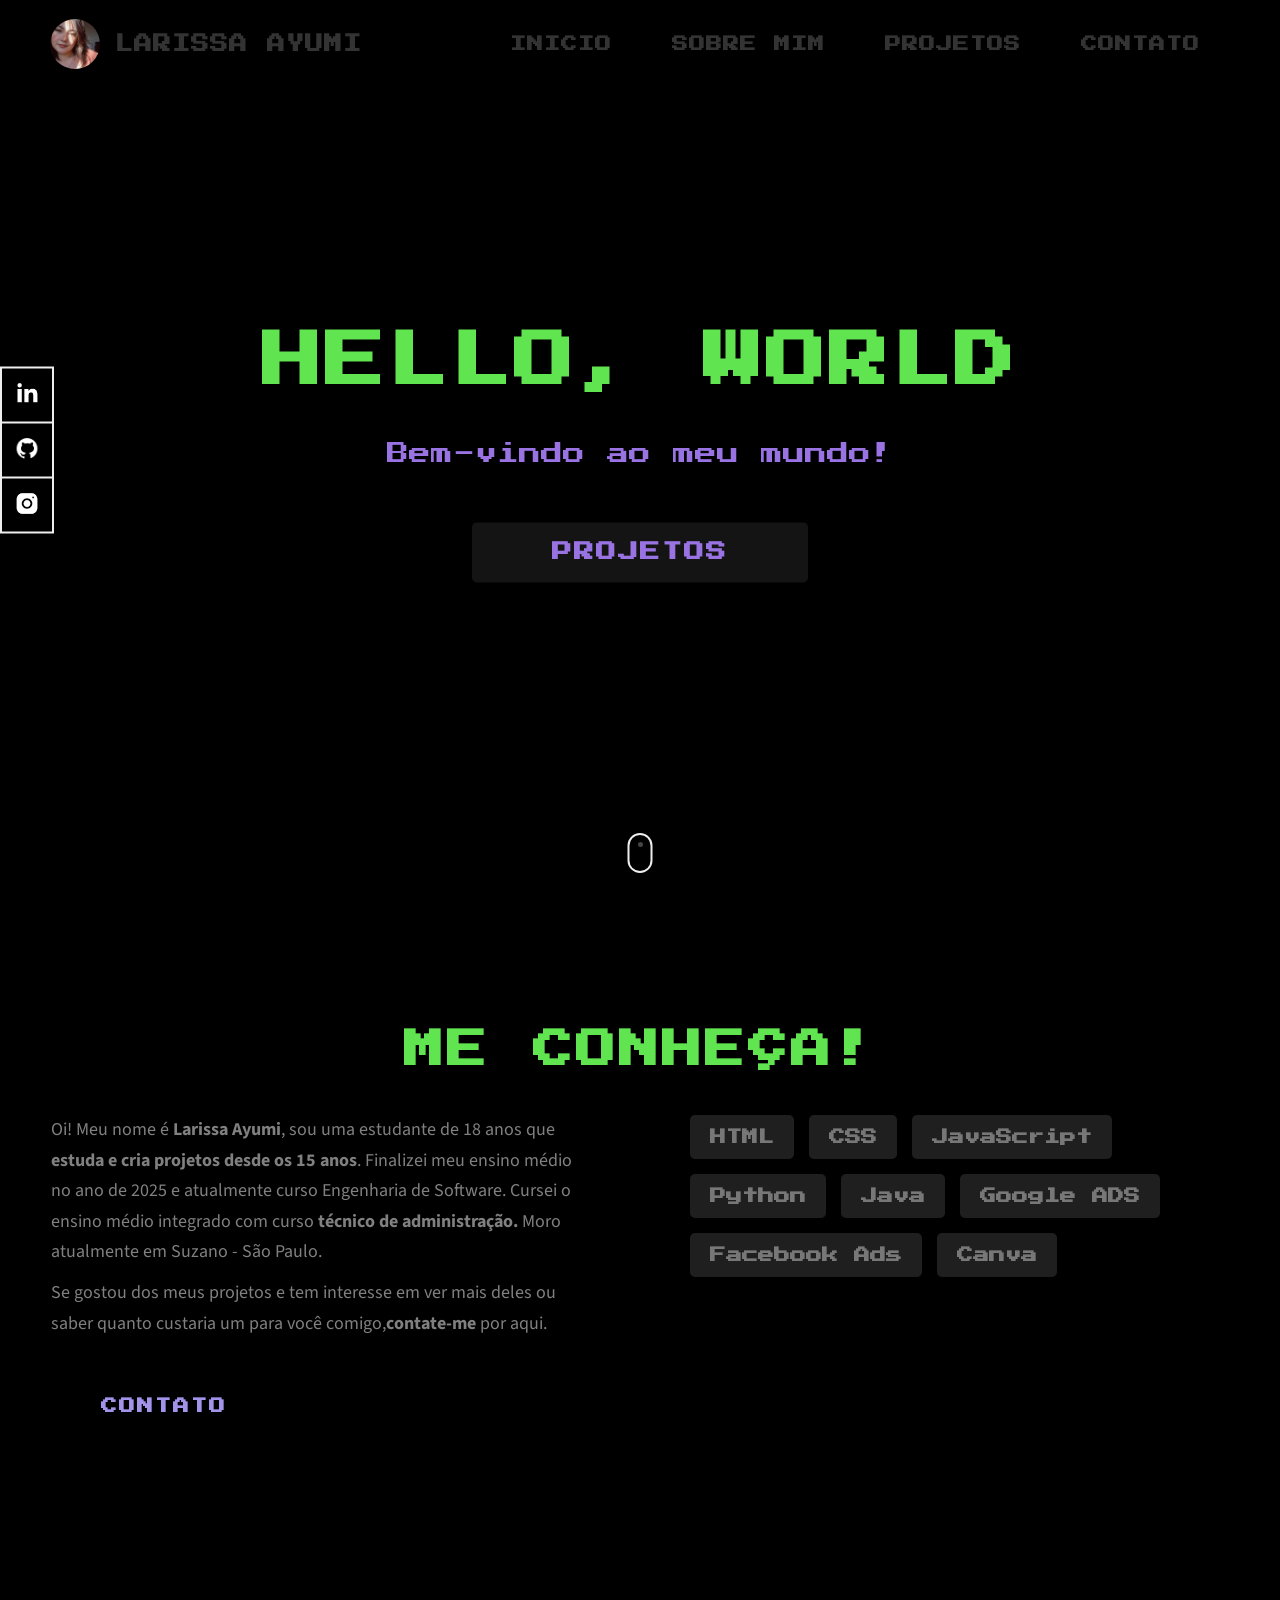
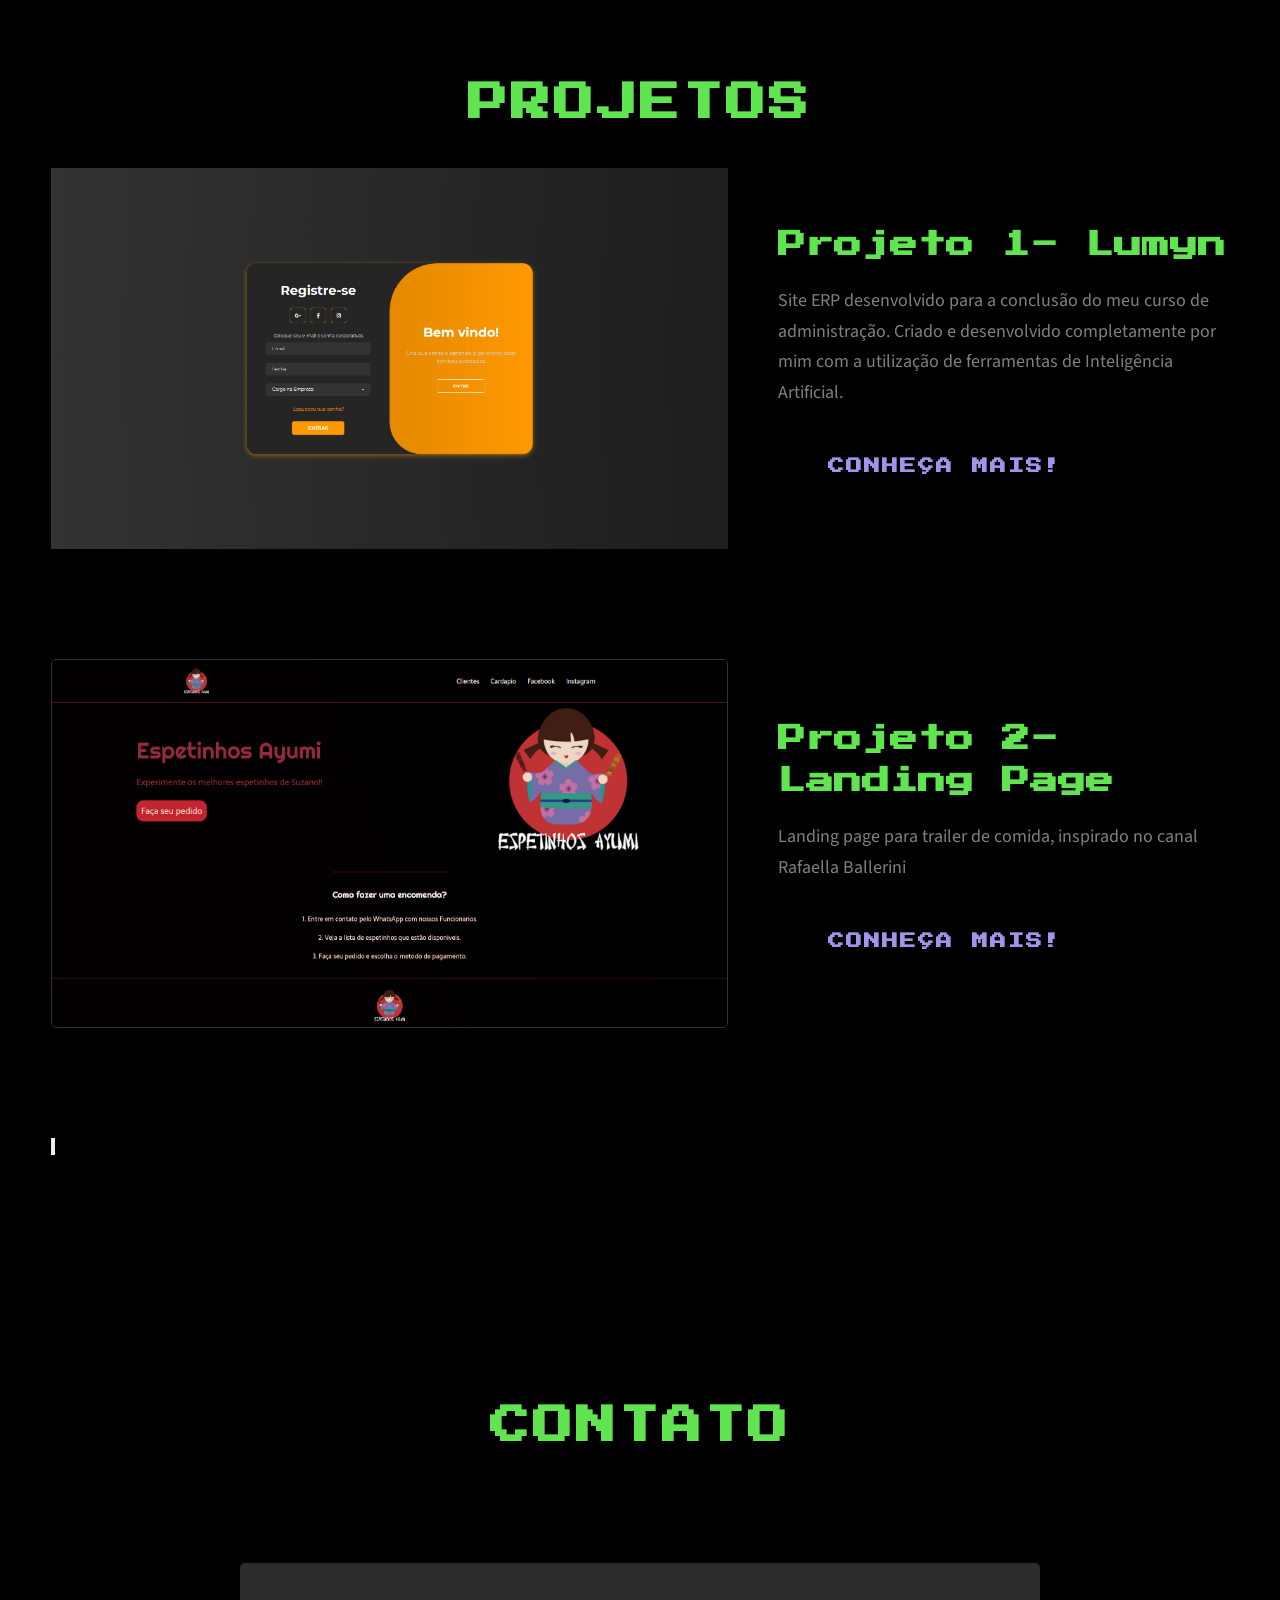
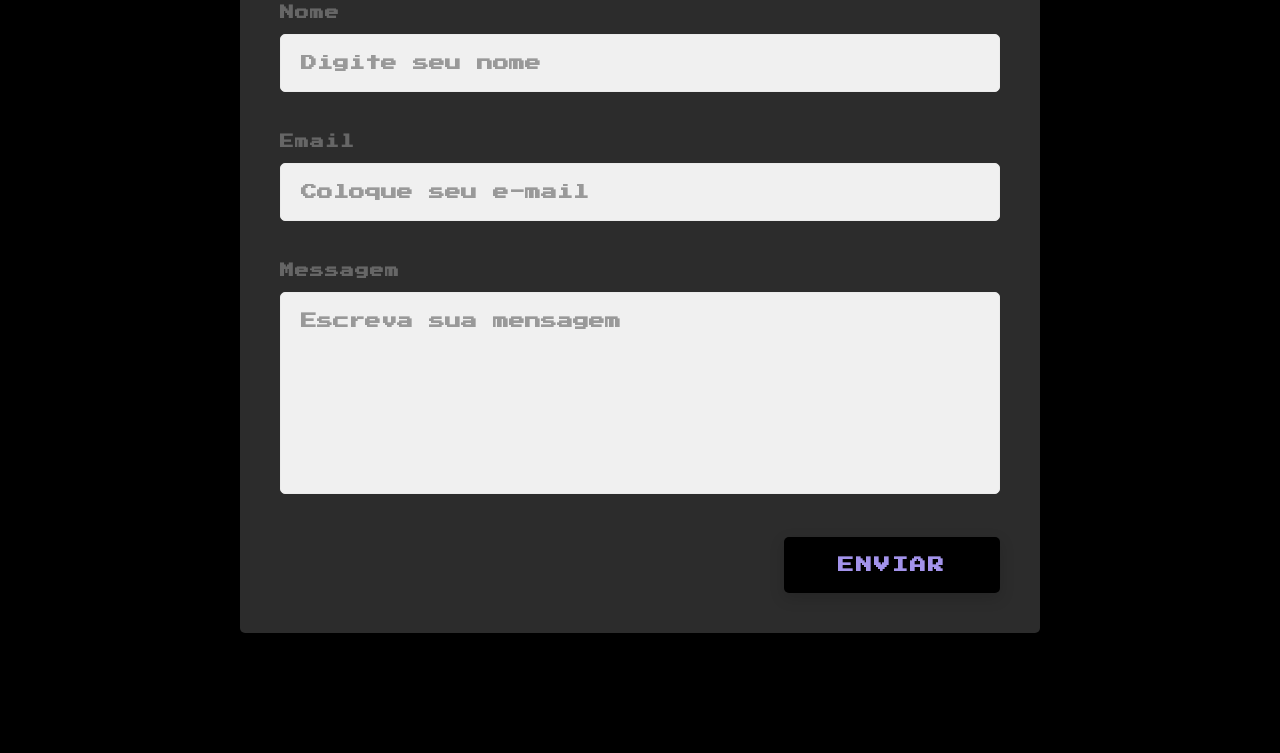
<file: index.html>
<!DOCTYPE html>
<html lang="pt-br">
  <head>
    <meta charset="UTF-8" />
    <meta name="viewport" content="width=device-width, initial-scale=1.0" />
    <meta http-equiv="X-UA-Compatible" content="ie=edge" />
    <title>Portfólio</title>
    <meta name="description" content="Portfolio Template for Developer" />
        <link rel="stylesheet" href="css/style.css" />
<link rel="preconnect" href="https://fonts.googleapis.com">
<link rel="preconnect" href="https://fonts.gstatic.com" crossorigin>
<link href="https://fonts.googleapis.com/css2?family=Bitcount+Prop+Single:wght@100..900&family=Press+Start+2P&display=swap" rel="stylesheet">

  </head>
  <body>
    <header class="header">
      <div class="header__content">
        <div class="header__logo-container">
          <div class="header__logo-img-cont">
            <img
              src="./assets/png/larissa.jpeg"
              alt="Ram Maheshwari Logo Image"
              class="header__logo-img"
            />
          </div>
          <span class="header__logo-sub">Larissa Ayumi</span>
        </div>
        <div class="header__main">
          <ul class="header__links">
            <li class="header__link-wrapper">
              <a href="./index.html" class="header__link"> Inicio </a>
            </li>
            <li class="header__link-wrapper">
              <a href="./index.html#about" class="header__link">Sobre mim </a>
            </li>
            <li class="header__link-wrapper">
              <a href="./index.html#projects" class="header__link">
                Projetos
              </a>
            </li>
            <li class="header__link-wrapper">
              <a href="./index.html#contact" class="header__link"> Contato </a>
            </li>
          </ul>
          <div class="header__main-ham-menu-cont">
            <img
              src="./assets/svg/ham-menu.svg"
              alt="hamburger menu"
              class="header__main-ham-menu"
            />
            <img
              src="./assets/svg/ham-menu-close.svg"
              alt="hamburger menu close"
              class="header__main-ham-menu-close d-none"
            />
          </div>
        </div>
      </div>
      <div class="header__sm-menu">
        <div class="header__sm-menu-content">
          <ul class="header__sm-menu-links">
            <li class="header__sm-menu-link">
              <a href="./index.html"> Inicio </a>
            </li>

            <li class="header__sm-menu-link">
              <a href="./index.html#about"> Mais </a>
            </li>

            <li class="header__sm-menu-link">
              <a href="./index.html#projects"> Projetos </a>
            </li>

            <li class="header__sm-menu-link">
              <a href="./index.html#contact"> Contato </a>
            </li>
          </ul>
        </div>
      </div>
    </header>
    <section class="home-hero">
      <div class="home-hero__content">
        <h1 class="heading-primary"></h1>
        <div class="home-hero__info">
          <p class="text-primary">
            Bem-vindo ao meu mundo!
          </p>
        </div>
        <div class="home-hero__cta">
          <a href="./#projects" class="btn btn--bg">Projetos</a>
        </div>
      </div>
      <div class="home-hero__socials">
        <div class="home-hero__social">
          <a href="https://www.linkedin.com/in/larissaayumi/" class="home-hero__social-icon-link">
            <img
              src="./assets/png/linkedin-ico.png"
              alt="icon"
              class="home-hero__social-icon"
            />
          </a>
        </div>
        <div class="home-hero__social">
          <a href="https://github.com/LarissaAyumiii" class="home-hero__social-icon-link">
            <img
              src="./assets/png/github-ico.png"
              alt="icon"
              class="home-hero__social-icon"
            />
          </a>
        </div>
        <div class="home-hero__social">
          <a href="https://www.instagram.com/larissaayumiii/" class="home-hero__social-icon-link home-hero__social-icon-link--bd-none">
            <img
              src="./assets/png/insta-ico.png"
              alt="icon"
              class="home-hero__social-icon"
            />
          </a>
        </div>
      </div>
      <div class="home-hero__mouse-scroll-cont">
        <div class="mouse"></div>
      </div>
    </section>
    <section id="about" class="about sec-pad">
      <div class="main-container">
        <h2 class="heading heading-sec heading-sec__mb-med">
          <span class="heading-sec__main">Me conheça!</span>
        </h2>
        <div class="about__content">
          <div class="about__content-main">
            <div class="about__content-details">
              <p class="about__content-details-para">
                Oi! Meu nome é <strong>Larissa Ayumi</strong>, sou uma estudante de 18 anos 
                que <strong>estuda e cria projetos desde os 15 anos</strong>. Finalizei meu ensino médio no 
                ano de 2025 e atualmente curso Engenharia de Software. Cursei o ensino médio integrado com 
                curso <strong>técnico de administração.</strong>
                Moro atualmente em Suzano - São Paulo.
              </p>
              <p class="about__content-details-para">
                Se gostou dos meus projetos e tem interesse em ver mais deles ou saber quanto custaria um 
                para você comigo,<strong>contate-me</strong> por aqui.
              </p>
            </div>
            <a href="./#contact" class="btn btn--med btn--theme dynamicBgClr"
              >Contato</a
            >
          </div>
          <div class="about__content-skills">
            <div class="skills">
              <div class="skills__skill">HTML</div>
              <div class="skills__skill">CSS</div>
              <div class="skills__skill">JavaScript</div>
              <div class="skills__skill">Python</div>
              <div class="skills__skill">Java</div>
              <div class="skills__skill">Google ADS</div>
              <div class="skills__skill">Facebook Ads</div>
              <div class="skills__skill">Canva</div>
            </div>
          </div>
        </div>
      </div>
    </section>
    <section id="projects" class="projects sec-pad">
      <div class="main-container">
        <h2 class="heading heading-sec heading-sec__mb-bg">
          <span class="heading-sec__main">Projetos</span>
        </h2>

        <div class="projects__content">
          <div class="projects__row">
            <div class="projects__row-img-cont">
              <img
                src="./assets/jpg/IMG1.png"
                alt="Software Screenshot"
                class="projects__row-img"
                loading="lazy"
              />
            </div>
            <div class="projects__row-content">
              <h3 class="projects__row-content-title">Projeto 1- Lumyn</h3>
              <p class="projects__row-content-desc">
                Site ERP desenvolvido para a conclusão do meu curso de administração. Criado e desenvolvido
                completamente por mim com a utilização de ferramentas de Inteligência Artificial.
              </p>
              <a
                href="./project-1.html"
                class="btn btn--med btn--theme dynamicBgClr"
                target="_blank"
                >Conheça mais!</a
              >
            </div>
          </div>
          <div class="projects__row">
            <div class="projects__row-img-cont">
              <img
                src="./assets/png/espetinho.png"
                alt="Software Screenshot"
                class="projects__row-img1"
                loading="lazy"
              />
            </div>
            <div class="projects__row-content">
              <h3 class="projects__row-content-title">Projeto 2- Landing Page</h3>
              <p class="projects__row-content-desc">
                Landing page para trailer de comida, inspirado no canal Rafaella Ballerini
              </p>
              <a
                href="./project-2.html"
                class="btn btn--med btn--theme dynamicBgClr"
                target="_blank"
                >Conheça mais!</a
              >
            </div>
          </div>
        
<style>
  
</style>
<div class="oi">
  <input type="button" name="" id="">
</div>




          </div>
        </div>
      </div>
    </section>
    <section id="contact" class="contact sec-pad dynamicBg">
      <div class="main-container">
        <h2 class="heading heading-sec heading-sec__mb-med">
          <span class="heading-sec__main heading-sec__main--lt">Contato</span>
          <span class="heading-sec__sub heading-sec__sub--lt">
            Entre em contato comigo para qualquer dúvida ou serviço!
          </span>
        </h2>
        <div class="contact__form-container">
          <form action="#" class="contact__form">
            <div class="contact__form-field">
              <label class="contact__form-label" for="name">Nome</label>
              <input
                required
                placeholder="Digite seu nome"
                type="text"
                class="contact__form-input"
                name="name"
                id="name"
              />
            </div>
            <div class="contact__form-field">
              <label class="contact__form-label" for="email">Email</label>
              <input
                required
                placeholder="Coloque seu e-mail"
                type="text"
                class="contact__form-input"
                name="email"
                id="email"
              />
            </div>
            <div class="contact__form-field">
              <label class="contact__form-label" for="message">Messagem</label>
              <textarea
                required
                cols="30"
                rows="10"
                class="contact__form-input"
                placeholder="Escreva sua mensagem"
                name="message"
                id="message"
              ></textarea>
            </div>
            <button type="submit" class="btn btn--theme contact__btn">
              Enviar
            </button>
          </form>
        </div>
      </div>
    </section>
    <script src="js\index.js"></script>
  </body>
</html>
</file>
<file: css/style.css>
@import url('https://fonts.googleapis.com/css2?family=Press+Start+2P&display=swap');
@import url('https://fonts.googleapis.com/css2?family=Source+Sans+Pro:wght@400;600;700&display=swap');

*, 
::after, 
::before {
  margin: 0;
  padding: 0;
  box-sizing: inherit;
  font-family: 'Press Start 2P', sans-serif !important;
}

html {
  font-size: 62.5%;
  scroll-behavior: smooth;
  font-family: 'Press Start 2P', sans-serif !important;
}

@media only screen and (max-width: 75em) {
  html {
    font-size: 59%;
  }
}

@media only screen and (max-width: 56.25em) {
  html {
    font-size: 56%;
  }
}

@media only screen and (min-width: 112.5em) {
  html {
    font-size: 65%;
  }
}

body {
  background-color: #000;
  box-sizing: border-box;
  position: relative;
  line-height: 1.5;
  font-family: 'Press Start 2P', sans-serif !important;
  overflow-x: hidden;
  overflow-y: scroll;
}

a {
  text-decoration: none;
  color: inherit;
  font-family: 'Press Start 2P', sans-serif !important;
}

li {
  list-style: none;
  font-family: 'Press Start 2P', sans-serif !important;
}

input:focus, 
button:focus, 
a:focus, 
textarea:focus {
  outline: none;
}

button {
  border: none;
  cursor: pointer;
  font-family: 'Press Start 2P', sans-serif !important;
}

textarea {
  resize: none;
  font-family: 'Press Start 2P', sans-serif !important;
}

.heading-primary {
  color: #60e550;
  font-size: 6rem;
  text-transform: uppercase;
  letter-spacing: 3px;
  text-align: center;
  font-family: 'Press Start 2P', sans-serif !important;
}

.heading-secmb-bg {
  margin-bottom: 11rem;
}

@media only screen and (max-width: 56.25em) {
  .heading-secmb-bg {
    margin-bottom: 8rem;
  }
}

.heading-secmb-med {
  margin-bottom: 9rem;
}

@media only screen and (max-width: 56.25em) {
  .heading-secmb-med {
    margin-bottom: 8rem;
  }
}

.heading-sec__main {
  color: #60e550;
  display: block;
  font-size: 4rem;
  text-transform: uppercase;
  letter-spacing: 1px;
  letter-spacing: 3px;
  text-align: center;
  margin-bottom: 3.5rem;
  position: relative;
}

.heading-secmain--lt {
  color: #60e550;
}

.heading-secmain--lt::after {
  content: '';
  background: #141414 !important;
}

.heading-secmain::after {
  content: '';
  position: absolute;
  top: calc(100% + 1.5rem);
  height: 5px;
  width: 3rem;
  background: #141414;
  left: 50%;
  transform: translateX(-50%);
  border-radius: 5px;
}

@media only screen and (max-width: 37.5em) {
  .heading-secmain::after {
    top: calc(100% + 1.2rem);
  }
}

.heading-secsub {
  display: block;
  text-align: center;
  color: #777;
  font-size: 2rem;
  font-weight: 500;
  max-width: 80rem;
  margin: auto;
  line-height: 1.6;
}

@media only screen and (max-width: 37.5em) {
  .heading-secsub {
    font-size: 1.8rem;
  }
}

.heading-secsub--lt {
  color: #a393eb;
}

.heading-sm {
  font-size: 2.2rem;
  text-transform: uppercase;
  letter-spacing: 1px;
}

.main-container {
  max-width: 120rem;
  margin: auto;
  width: 92%;
}

.btn {
  background: #141414;
  color: #9973e2;
  text-transform: uppercase;
  letter-spacing: 2px;
  display: inline-block;
  font-weight: 700;
  border-radius: 5px;
  box-shadow: 0 5px 15px 0 rgba(0, 0, 0, 0.15);
  transition: transform .3s;
}

.btn:hover {
  transform: translateY(-3px);
}

.btn--bg {
  padding: 1.5rem 8rem;
  font-size: 2rem;
}

.btn--med {
  padding: 1.5rem 5rem;
  font-size: 1.6rem;
}

.btn--theme {
  background: #000000;
  color: #a393eb;
}

.btn--theme-inv {
  color: #a393eb;
  background: #000000;
  border: 2px solid #60e550;
  box-shadow: none;
  padding: calc(1.5rem - 2px) calc(5rem - 2px);
}

.sec-pad {
  padding: 12rem 0;
}

@media only screen and (max-width: 56.25em) {
  .sec-pad {
    padding: 8rem 0;
  }
}

.text-primary {
  color: #9973e2;
  font-size: 2.2rem;
  text-align: center;
  width: 100%;
  line-height: 1.6;
}

@media only screen and (max-width: 37.5em) {
  .text-primary {
    font-size: 2rem;
  }
}

.d-none {
  display: none;
}

.about__content-details-para,
.projects__row-content-desc {
  font-family: 'Source Sans Pro', sans-serif !important;
  font-weight: 400 !important;
}

.about__content-details-para strong,
.about__content-details-para--hl {
  font-family: 'Source Sans Pro', sans-serif !important;
  font-weight: 700 !important;
}

.home-hero {
  color: #60e550;
  background: linear-gradient(to right, rgba(0, 0, 0, 0.8), #141414, url(../assets/svg/common-bg.svg));
  background-position: center;
  height: 100vh;
  min-height: 80rem;
  max-height: 120rem;
  position: relative;
}

@media only screen and (max-width: 37.5em) {
  .home-hero {
    height: unset;
    min-height: unset;
  }
}

.home-hero__socials {
  position: absolute;
  top: 50%;
  border: 2px solid #eee;
  border-left: 2px solid #eee;
  transform: translateY(-50%);
}

@media only screen and (max-width: 56.25em) {
  .home-hero__socials {
    display: none;
  }
}

.home-hero__mouse-scroll-cont {
  position: absolute;
  bottom: 3%;
  left: 50%;
  transform: translateX(-50%);
}

@media only screen and (max-width: 37.5em) {
  .home-hero__mouse-scroll-cont {
    display: none;
  }
}

.home-hero__social {
  width: 5rem;
}

.home-hero__social-icon-link {
  width: 100%;
  display: block;
  padding: 1.2rem;
  border-bottom: 2px solid #eee;
  transition: background .3s;
}

.home-hero__social-icon-link:hover {
  background: rgba(255, 255, 255, 0.1);
}

.home-hero__social-icon-link--bd-none {
  border-bottom: 0;
}

.home-hero__social-icon {
  width: 100%;
}

.home-hero__content {
  position: absolute;
  top: 50%;
  left: 50%;
  transform: translate(-50%, -50%);
  max-width: 90rem;
  width: 92%;
}

@media only screen and (max-width: 37.5em) {
  .home-hero__content {
    padding: 19rem 0 13rem 0;
    margin: auto;
    position: static;
    transform: translate(0, 0);
  }
}

.home-hero__info {
  margin: 3rem auto 0 auto;
  max-width: 80rem;
}

.home-hero__cta {
  margin-top: 5rem;
  text-align: center;
}

.about {
  background: #000000;
}

.about__content {
  display: grid;
  grid-template-columns: 1fr 1fr;
  grid-gap: 10rem;
}

@media only screen and (max-width: 56.25em) {
  .about__content {
    grid-template-columns: 1fr;
    grid-gap: 8rem;
  }
}

.about__content-title {
  font-weight: 700;
  font-size: 2.8rem;
  margin-bottom: 3rem;
}

@media only screen and (max-width: 37.5em) {
  .about__content-title {
    font-size: 2.4rem;
  }
}

.about__content-details-para {
  font-size: 1.8rem;
  color: grey;
  max-width: 60rem;
  line-height: 1.7;
  margin-bottom: 1rem;
  font-family: 'Source Sans Pro', sans-serif !important;
}

.about__content-details-para--hl {
  font-weight: 700;
  margin: 0 3px;
  font-family: 'Source Sans Pro', sans-serif !important;
}

.about__content-details-para:last-child {
  margin-bottom: 4rem;
}

.projects__row {
  display: grid;
  grid-template-columns: 1.5fr 1fr;
  grid-gap: 5rem;
  margin-bottom: 11rem;
}

@media only screen and (max-width: 56.25em) {
  .projects__row {
    grid-template-columns: 1fr;
    grid-gap: 2rem;
    margin-bottom: 8rem;
  }
}

@media only screen and (max-width: 56.25em) {
  .projects__row {
    text-align: center;
  }
}

.projects__row:last-child {
  margin-bottom: 0;
}

.projects__row-img-cont {
  overflow: hidden;
}

.projects__row-img {
  width: 100%;
  display: block;
  object-fit: cover;
}

.projects__row-img1 {
  width: 100%;
  display: block;
  object-fit: cover;
  border: 1px solid #333; 
  border-radius: 5px;
}

.projects__row-content {
  padding: 2rem 0;
  display: flex;
  justify-content: center;
  flex-direction: column;
  align-items: flex-start;
}

@media only screen and (max-width: 56.25em) {
  .projects__row-content {
    align-items: center;
  }
}

.projects__row-content-title {
  color: #60e550;
  font-weight: 700;
  font-size: 2.8rem;
  margin-bottom: 2rem;
}

@media only screen and (max-width: 37.5em) {
  .projects__row-content-title {
    font-size: 2.4rem;
  }
}

.projects__row-content-desc {
  font-size: 1.8rem;
  color: grey;
  max-width: 60rem;
  line-height: 1.7;
  margin-bottom: 3rem;
  font-family: 'Source Sans Pro', sans-serif !important;
}

@media only screen and (max-width: 37.5em) {
  .projects__row-content-desc {
    font-size: 1.7rem;
  }
}

.contact {
  background: linear-gradient(to right, rgba(0, 0, 0, 0.8), #141414, url(../assets/svg/common-bg.svg));
  background-size: cover;
  background-position: center;
}

.contact__form-container {
  box-shadow: 0 0 10px rgba(0, 0, 0, 0.1);
  background: rgb(44, 44, 44);
  padding: 4rem;
  margin-top: 6rem;
  max-width: 80rem;
  text-align: right;
  width: 95%;
  border-radius: 5px;
  margin: 5rem auto 0 auto;
}

@media only screen and (max-width: 37.5em) {
  .contact__form-container {
    padding: 3rem;
  }
}

.contact__form-field {
  margin-bottom: 4rem;
}

@media only screen and (max-width: 37.5em) {
  .contact__form-field {
    margin-bottom: 3rem;
  }
}

.contact__form-label {
  color: #666;
  font-size: 1.4rem;
  letter-spacing: 1px;
  font-weight: 700;
  margin-bottom: 1rem;
  display: block;
  text-align: left;
}

.contact__form-input {
  color: #333;
  padding: 2rem;
  width: 100%;
  border: 1px solid #ebebeb;
  font-size: 1.6rem;
  font-family: sans-serif;
  letter-spacing: 0px;
  background: #f0f0f0;
  border-radius: 5px;
  font-weight: 600;
}

.contact__form-input::placeholder {
  color: #999;
  font-weight: 600;
  font-size: 1.6rem;
}

.contact__form-input::-webkit-input-placeholder {
  color: #999;
  font-weight: 600;
  font-size: 1.6rem;
}

.contact__form-input:-ms-input-placeholder {
  color: #999;
  font-weight: 600;
  font-size: 1.6rem;
}

.contact__form-input::-ms-input-placeholder {
  color: #999;
  font-weight: 600;
  font-size: 1.6rem;
}

.contact__form-input:-moz-placeholder {
  opacity: 1;
  color: #999;
  font-weight: 600;
  font-size: 1.6rem;
}

.contact__form-input::-moz-placeholder {
  opacity: 1;
  color: #999;
  font-weight: 600;
  font-size: 1.6rem;
}

.contact__btn {
  width: 30%;
  padding: 2rem 4rem;
  font-size: 1.6rem;
}

@media only screen and (max-width: 37.5em) {
  .contact__btn {
    width: 100%;
  }
}

.project-cs-hero {
  color: #fff;
  background: linear-gradient(to right, rgba(0, 0, 0, 0.8), rgba(0, 98, 185, 0.8), url(../assets/svg/common-bg.svg));
  background-size: cover;
  background-position: center;
  position: relative;
}

@media only screen and (max-width: 37.5em) {
  .project-cs-hero {
    height: unset;
    min-height: unset;
  }
}

.project-cs-hero__content {
  padding: 25rem 0 17rem 0;
  max-width: 90rem;
  width: 92%;
  margin: auto;
}

@media only screen and (max-width: 37.5em) {
  .project-cs-hero__content {
    padding: 19rem 0 13rem 0;
    margin: auto;
    position: static;
    transform: translate(0, 0);
  }
}

.project-cs-hero__info {
  margin: 3rem auto 0 auto;
  max-width: 80rem;
}

.project-cs-hero__cta {
  margin-top: 5rem;
  text-align: center;
}

.project-details__content {
  padding: 8rem 0;
  max-width: 90rem;
  margin: auto;
}

.project-details__content-title {
  font-weight: 700;
  font-size: 2.8rem;
  margin-bottom: 3rem;
}

@media only screen and (max-width: 37.5em) {
  .project-details__content-title {
    font-size: 2.4rem;
  }
}

.project-details__showcase-img-cont {
  width: 100%;
  margin-bottom: 6rem;
}

.project-details__showcase-img {
  width: 100%;
}

.project-details__content-main {
  width: 100%;
  max-width: 70rem;
  margin: auto;
}

.project-details__desc {
  margin: 0 0 7rem 0;
}

.project-details__desc-para {
  font-size: 1.8rem;
  line-height: 1.7;
  color: grey;
  margin-bottom: 2rem;
}

.project-details__tools-used {
  margin: 0 0 7rem 0;
}

.project-details__tools-used-list {
  display: flex;
  flex-wrap: wrap;
}

.project-details__tools-used-item {
  padding: 1rem 2rem;
  margin-bottom: 1.5rem;
  margin-right: 1.5rem;
  font-size: 1.6rem;
  background: rgba(153, 153, 153, 0.2);
  border-radius: 5px;
  font-weight: 600;
  color: #777;
}

.project-details__links {
  margin: 0 0;
}

.project-details__links-btn {
  margin-right: 2rem;
}

@media only screen and (max-width: 37.5em) {
  .project-details__links-btn {
    margin-right: 0;
    width: 70%;
    margin-bottom: 2rem;
    text-align: center;
  }
}

.project-details__links-btn:last-child {
  margin: 0;
}

@media only screen and (max-width: 37.5em) {
  .project-details__links-btn:last-child {
    margin: 0;
  }
}

.header {
  position: fixed;
  width: 100%;
  z-index: 1000;
  background: #000;
  background: #000000;
  box-shadow: 0 10px 100px rgba(0, 0, 0, 0.1);
}

.header__content {
  display: flex;
  align-items: center;
  justify-content: space-between;
  padding: 1rem 5rem;
}

@media only screen and (max-width: 56.25em) {
  .header__content {
    padding: 0 2rem;
  }
}

.header__logo-container {
  display: flex;
  align-items: center;
  cursor: pointer;
  color: #333;
  transition: color .3s;
}

.header__logo-container:hover {
  color: #141414;
}

.header__logo-img-cont {
  width: 5rem;
  height: 5rem;
  border-radius: 50px;
  overflow: hidden;
  margin-right: 1.5rem;
  background: #141414;
}

@media only screen and (max-width: 56.25em) {
  .header__logo-img-cont {
    width: 4.5rem;
    height: 4.5rem;
    margin-right: 1.2rem;
  }
}

.header__logo-img {
  width: 100%;
  height: 100%;
  object-fit: cover;
  object-position: center;
  display: block;
}

.header__logo-sub {
  font-size: 1.8rem;
  text-transform: uppercase;
  font-weight: 700;
  letter-spacing: 1px;
}

.header__links {
  display: flex;
}

@media only screen and (max-width: 37.5em) {
  .header__links {
    display: none;
  }
}

.header__link {
  padding: 2.2rem 3rem;
  display: inline-block;
  font-size: 1.6rem;
  color: #333;
  text-transform: uppercase;
  letter-spacing: 1px;
  font-weight: 700;
  transition: color .3s;
}

.header__link:hover {
  color: #60e550;
}

@media only screen and (max-width: 56.25em) {
  .header__link {
    padding: 3rem 1.8rem;
    font-size: 1.5rem;
  }
}

.header__main-ham-menu-cont {
  display: none;
  width: 3rem;
  padding: 2.2rem 0;
}

@media only screen and (max-width: 37.5em) {
  .header__main-ham-menu-cont {
    display: block;
  }
}

.header__main-ham-menu {
  width: 100%;
}

.header__main-ham-menu-close {
  width: 100%;
}

.header__sm-menu {
  background: #000000;
  position: absolute;
  width: 100%;
  top: 100%;
  visibility: hidden;
  opacity: 0;
  transition: all .3s;
  box-shadow: 0px 5px 5px 0px rgba(0, 0, 0, 0.1);
  -webkit-box-shadow: 0px 5px 5px 0px rgba(0, 0, 0, 0.1);
  -moz-box-shadow: 0px 5px 5px 0px rgba(0, 0, 0, 0.1);
}

.header__sm-menu--active {
  visibility: hidden;
  opacity: 0;
}

@media only screen and (max-width: 37.5em) {
  .header__sm-menu--active {
    visibility: visible;
    opacity: 1;
  }
}

.header__sm-menu-link a {
  display: block;
  text-decoration: none;
  padding: 2.5rem 3rem;
  font-size: 1.6rem;
  color: #333;
  text-align: right;
  border-bottom: 1px solid #eee;
  font-weight: 700;
  text-transform: uppercase;
  letter-spacing: 2px;
  transition: color .3s;
}

.header__sm-menu-link a:hover {
  color: #000000;
}

.header__sm-menu-link:first-child a {
  border-top: 1px solid #eee;
}

.header__sm-menu-link-last {
  border-bottom: 0;
}

.main-footer {
  background: #000000;
  color: #fff;
}

.main-footer__upper {
  display: flex;
  justify-content: space-between;
  padding: 8rem 0;
}

@media only screen and (max-width: 56.25em) {
  .main-footer__upper {
    padding: 6rem 0;
  }
}

@media only screen and (max-width: 37.5em) {
  .main-footer__upper {
    display: block;
  }
}

.main-footer__row-1 {
  order: 2;
}

@media only screen and (max-width: 56.25em) {
  .main-footer__row-1 {
    margin-bottom: 5rem;
  }
}

.main-footer__row-2 {
  width: 40%;
  order: 1;
  max-width: 50rem;
}

@media only screen and (max-width: 56.25em) {
  .main-footer__row-2 {
    width: 100%;
  }
}

.main-footer__short-desc {
  margin-top: 2rem;
  color: #eee;
  font-size: 1.5rem;
  line-height: 1.7;
}

.main-footer__social-cont {
  margin-top: 2rem;
}

.main-footer__icon {
  margin-right: 1rem;
  width: 2.5rem;
}

.main-footer__icon--mr-none {
  margin-right: 0;
}

.main-footer__lower {
  padding: 4rem 0;
  border-top: 1px solid #444;
  color: #eee;
  font-size: 1.2rem;
  text-align: left;
  text-align: center;
}

.main-footer__lower a {
  text-decoration: underline;
  font-weight: bold;
  margin-left: 2px;
}

@media only screen and (max-width: 56.25em) {
  .main-footer__lower {
    padding: 3.5rem 0;
  }
}

.skills {
  display: flex;
  flex-wrap: wrap;
}

.skills__skill {
  padding: 1rem 2rem;
  margin-bottom: 1.5rem;
  margin-right: 1.5rem;
  font-size: 1.6rem;
  background: rgba(153, 153, 153, 0.2);
  border-radius: 5px;
  font-weight: 600;
  color: #777;
}

.mouse {
  width: 25px;
  height: 40px;
  border: 2px solid #eee;
  border-radius: 60px;
  position: relative;
  overflow: hidden;
}

.mouse::before {
  content: '';
  width: 5px;
  height: 5px;
  position: absolute;
  top: 7px;
  left: 50%;
  transform: translateX(-50%);
  background-color: #444444;
  border-radius: 50%;
  opacity: 1;
  animation: wheel 1.3s infinite;
  -webkit-animation: wheel 1.3s infinite;
}

@keyframes wheel {
  to {
    opacity: 0;
    top: 27px;
  }
}

@-webkit-keyframes wheel {
  to {
    opacity: 0;
    top: 27px;
  }
}
</file>
